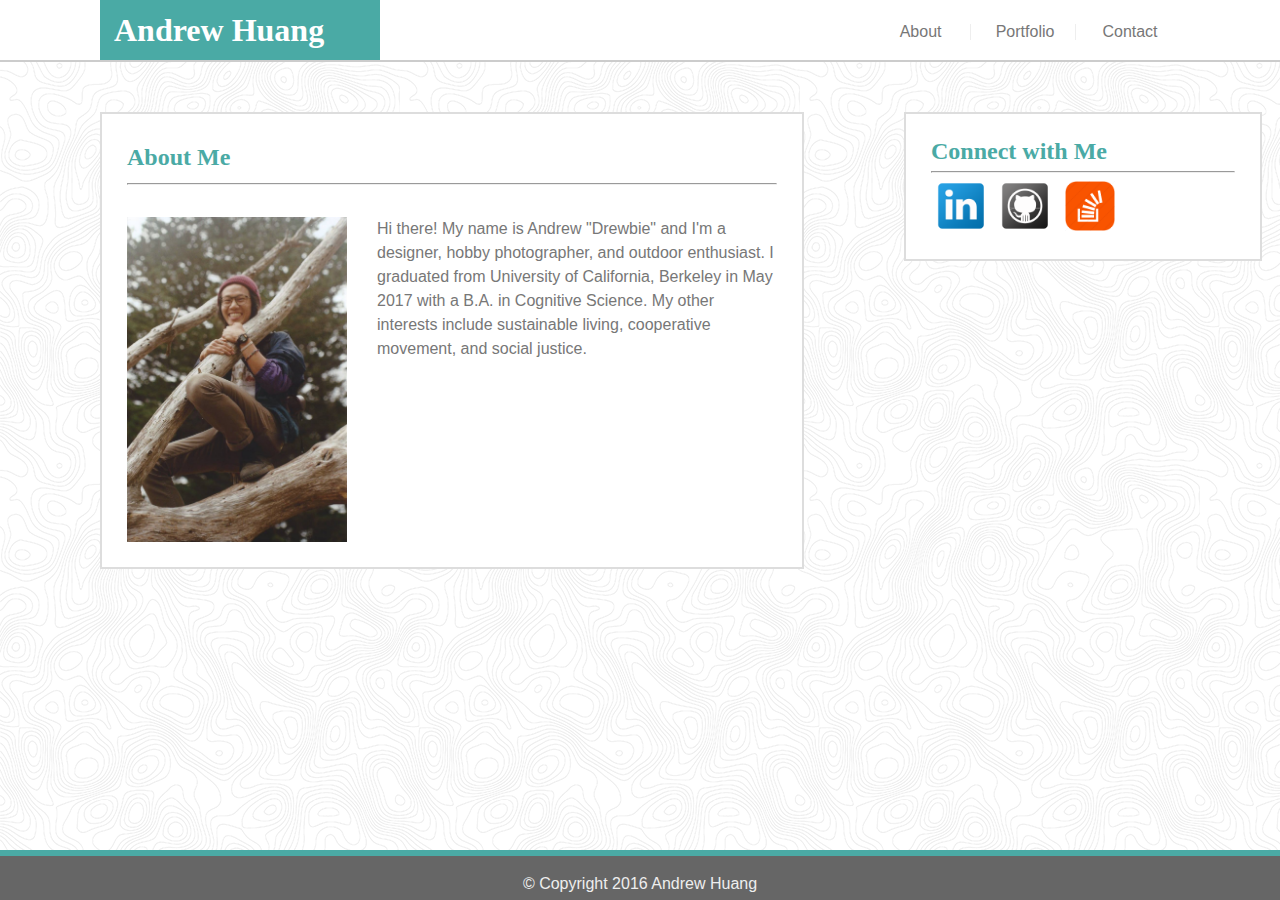
<file: index.html>
<!DOCTYPE html>
<html lang="en-us">

<head>

  	<meta charset="UTF-8">
	<title>Responsive Portfolio </title>
	<link rel="stylesheet" type="text/css" href="assets/css/reset.css">
	<link rel="stylesheet" type="text/css" href="assets/css/style.css">
	<meta name="viewport" content="width=device-width, initial-scale=1.0">


</head>
<body> 
	<header>

		<h1>Andrew Huang</h1>

		<div class="page-links">
			<div class="nav-item-box nav-1"> 
				<a href="index.html">About</a> 
			</div>
			<div class="nav-item-box nav-2">
				<a href="portfolio.html" class="nav-item">Portfolio</a> 
			</div>
			<div class="nav-item-box">
				<a href="contact.html" class="nav-item">Contact</a> 
			</div>
		</div>

	</header>
	
	<div class="content">
		<div class="container">
			<section id="main-bio">

	      		<h2>About Me</h2>
	      		<hr><br>

	      		<img src="assets/images/me-in-a-tree.jpg" alt="Andrew Huang" id="bio-image">

		      	<p id="bio">Hi there! My name is Andrew "Drewbie" and I'm a designer, hobby photographer, and outdoor enthusiast. I graduated from University of California, Berkeley in May 2017 with a B.A. in Cognitive Science. My other interests include sustainable living, cooperative movement, and social justice.</p>
	    	
	    	</section>
		</div>
		
		<div class="social-media-box">
			
			<h2>Connect with Me</h2>
			<hr>

			<a href="https://www.linkedin.com/in/andrew-huang-84a642a8/"><img src="assets/images/Linkedin-logo.png" class='social-media-icon'></a>
			<a href="https://github.com/tinyherocarrot"><img src="assets/images/github-icon-1.png" class='social-media-icon'></a>
			<a href="https://stackoverflow.com/users/8452643/andrew-huang/"><img src="assets/images/stackoverflow-icon.png" class='social-media-icon'></a>
		
		</div>

		<!-- <div class="push"></div> -->

	</div>

	<footer>&copy; Copyright 2016 Andrew Huang</footer>

</body>

</html>
</file>
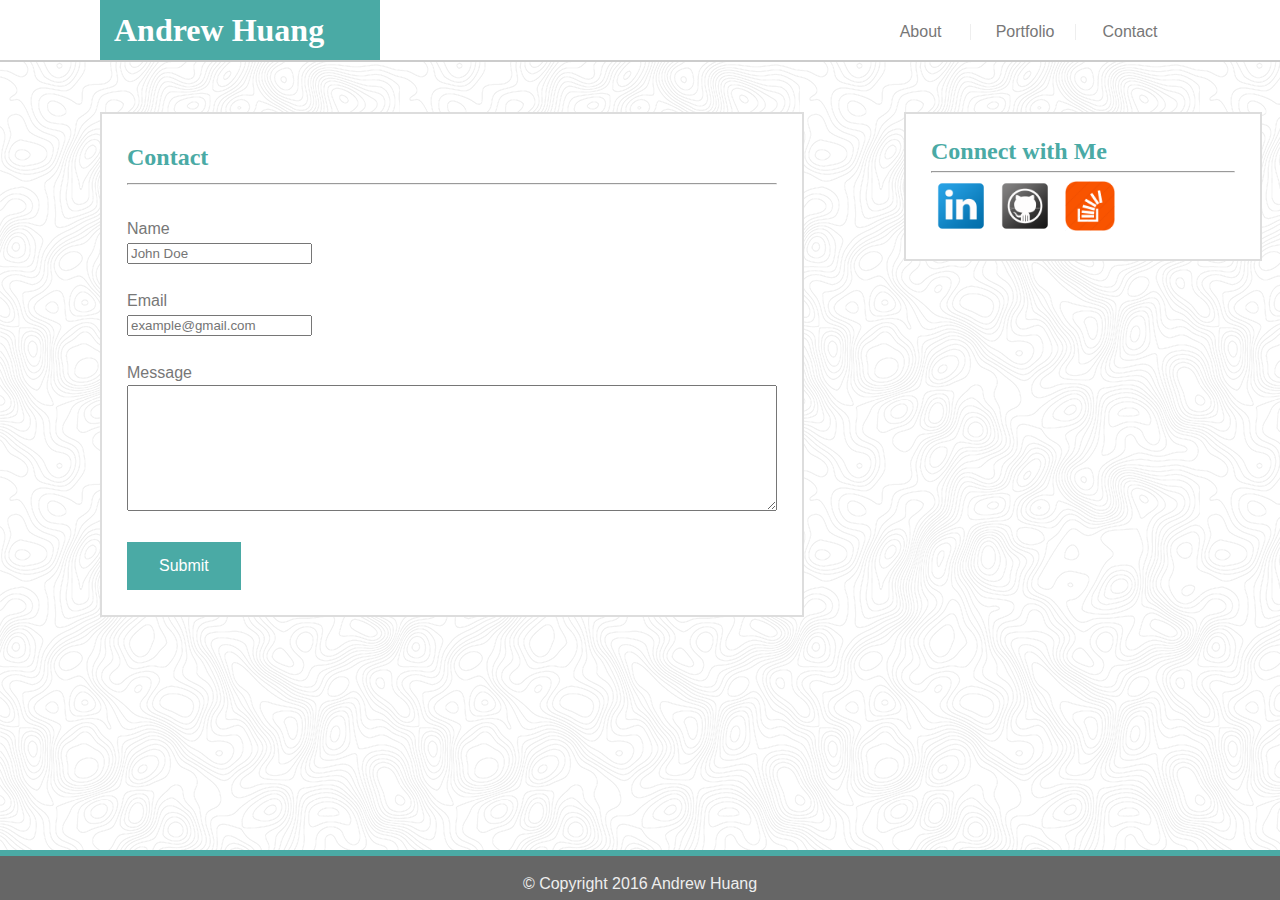
<file: contact.html>
<!DOCTYPE html>
<html lang="en-us">

<head>

  	<meta charset="UTF-8">
	<title>Responsive Portfolio </title>
	<link rel="stylesheet" type="text/css" href="assets/css/reset.css">
	<link rel="stylesheet" type="text/css" href="assets/css/style.css">
	<meta name="viewport" content="width=device-width, initial-scale=1.0">

</head>
<body>
	<header>

		<h1>Andrew Huang</h1>

		<div class="page-links">
			<div class="nav-item-box nav-1"> 
				<a href="index.html">About</a> 
			</div>
			<div class="nav-item-box nav-2">
				<a href="portfolio.html" class="nav-item">Portfolio</a> 
			</div>
			<div class="nav-item-box">
				<a href="contact.html" class="nav-item">Contact</a> 
			</div>
		</div>

	</header>
	
	<div class="content">

		<div class="container">

	      	<h2>Contact</h2>
	      	<hr><br>
			
			Name
			<br>
	      	<input type="text" name="Name" placeholder="John Doe">
	      	<br><br>
	      	
	      	Email
	      	<br>
	      	<input type="text" name="Email" placeholder="example@gmail.com">
	      	<br><br>
	      	
	      	Message
	      	<br>
			<textarea rows="8"></textarea>
			<br><br>

			<button class="submit-button"> Submit </button>
		</div>

		<div class="social-media-box">
			<h2>Connect with Me</h2>
			<hr>
			
			<a href="https://www.linkedin.com/in/andrew-huang-84a642a8/"><img src="assets/images/Linkedin-logo.png" class='social-media-icon'></a>
			<a href="https://github.com/tinyherocarrot"><img src="assets/images/github-icon-1.png"class='social-media-icon'></a>
			<a href="https://stackoverflow.com/users/8452643/andrew-huang/"><img src="assets/images/stackoverflow-icon.png" class='social-media-icon'></a>
		</div>
	
		<div class="push"></div>
	
	</div>
	

	<footer>&copy; Copyright 2016 Andrew Huang</footer>

</body>
</html>
</file>
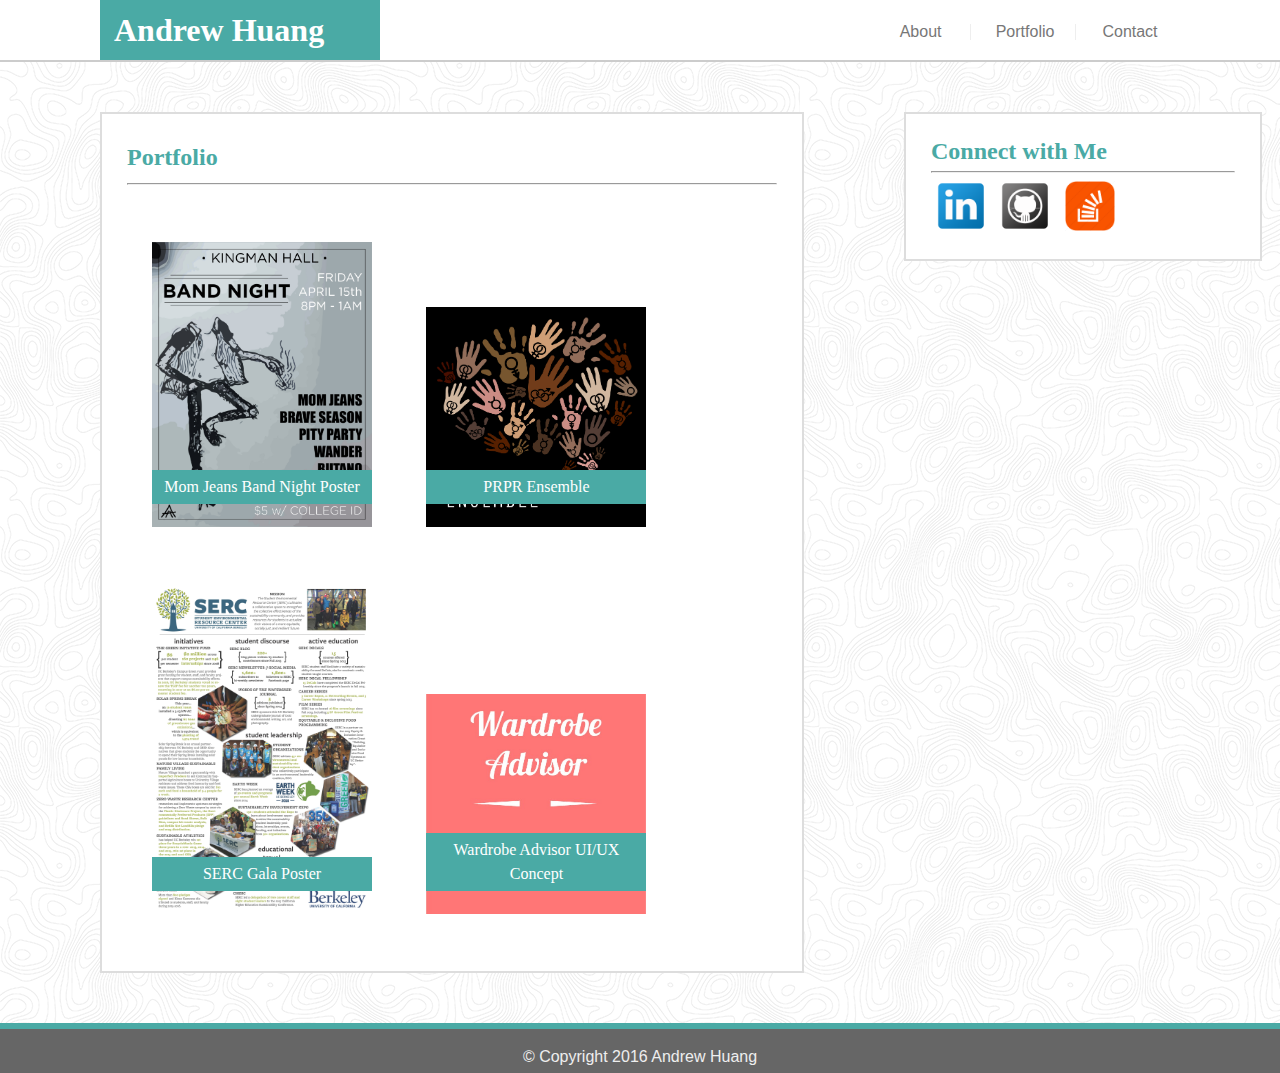
<file: portfolio.html>
<!DOCTYPE html>
<html lang="en-us">

<head>

  	<meta charset="UTF-8">
	<title>Responsive Portfolio </title>
	<link rel="stylesheet" type="text/css" href="assets/css/reset.css">
	<link rel="stylesheet" type="text/css" href="assets/css/style.css">
	<meta name="viewport" content="width=device-width, initial-scale=1.0">

</head>
<body>
	<header>

		<h1>Andrew Huang</h1>

		<div class="page-links">
			<div class="nav-item-box nav-1"> 
				<a href="index.html">About</a> 
			</div>
			<div class="nav-item-box nav-2">
				<a href="portfolio.html" class="nav-item">Portfolio</a> 
			</div>
			<div class="nav-item-box">
				<a href="contact.html" class="nav-item">Contact</a> 
			</div>
		</div>

	</header>
	
	<div class="content">

		<div class="container">

	      	<h2>Portfolio</h2>
	      	<hr><br>

	      	<div class="portfolio-thumb-container"> 

	      			<h3 class="thumb-title">Mom Jeans Band Night Poster</h3>

					<img src="assets/images/MomJeans_BN_Poster.jpg" class="portfolio-img">
			</div>

			<div class="portfolio-thumb-container"> 
	      		
	      		<h3 class="thumb-title"> PRPR Ensemble </h3>
				
				<img src="assets/images/PRPR_pro_pic.png" class="portfolio-img">
			
			</div>

			<div class="portfolio-thumb-container"> 
	      			
      			<h3 class="thumb-title">SERC Gala Poster </h3>
				
				<img src="assets/images/SERC_Gala_poster.jpg" class="portfolio-img">
	      	
			</div>

			<div class="portfolio-thumb-container"> 
	      		
	      		<h3 class="thumb-title">Wardrobe Advisor UI/UX Concept</h3>
				
				<img src="assets/images/WardRobe_Advisor_thumb.jpg" class="portfolio-img">

			</div>
			
		</div>

		<div class="social-media-box">
			<h2>Connect with Me</h2>
			<hr>
			
			<a href="https://www.linkedin.com/in/andrew-huang-84a642a8/"><img src="assets/images/Linkedin-logo.png" class='social-media-icon'></a>
			<a href="https://github.com/tinyherocarrot"><img src="assets/images/github-icon-1.png" class='social-media-icon'></a>
			<a href="https://stackoverflow.com/users/8452643/andrew-huang/"><img src="assets/images/stackoverflow-icon.png" class='social-media-icon'></a>
		</div>
	
		<div class="push"></div>
	
	</div>
	
	<footer>&copy; Copyright 2016 Andrew Huang</footer>

</body>
</html>
</file>
<file: assets/css/style.css>
/*GENERAL STYLING*/
* {
	box-sizing: border-box;
}
p {
	line-height: 1.5;
}
h1 {
	width: 280px;
	height: 60px;
	background-color: #4aaaa5;
	color: white;
	font-family: 'Georgia', 'Times', "Times New Roman", serif;
	padding: 14px;
	font-size: xx-large;
	font-weight: bold;
	position: relative;
	left: 100px;
	margin: 0;
}
h2 {
	font-family: 'Georgia', "Times", "Times New Roman", serif;
	font-size: x-large;
	font-weight: bold;
	color: #4aaaa5;
}
header {
	position: relative;
	top: 0;
	background: #ffffff;
	border-bottom: 2px solid #cccccc;
}
a {
	text-decoration: none;
	color: #777777;
	margin: 5px;
}
.page-links {
	position: absolute;
	bottom: 20px;
	right: 100px;
}
.nav-item-box {
	display: inline-block;	
	width: 100px;
	text-align: center;
}
.nav-1, .nav-2 {
	border-right: 1.5px solid #eee;
}
body {
	background-image: url("../images/topography.png");
	color: #777777;
	font-family: 'Arial', 'Helvetica Neue', 'Helvetica', sans-serif;
	display: flex;
	flex-direction: column;
*/} 
.content {
	flex: 1 0 auto;
}
.container {
	float: left;
	width: 55%;
	padding: 25px;
	margin: 50px 100px;
	background-color: #ffffff;
	border: 2px solid #dddddd;
	line-height: 1.5;
}
html, body {
  height: 100%;
  margin: 0;
}
footer {
  	height: 50px;
  	width: 100%;
	padding: 20px;
	color: #eee;
	margin: auto;
	text-align: center;
	background-color: #666666;
	border-top: 6px solid #4aaaa5;
	position: relative;
}


/*CONNECT W ME Styling*/
.social-media-box {
	float: left;
	width: 28%;
	padding: 25px;
	margin: 50px 0;
	background-color: #ffffff;
	border: 2px solid #dddddd;
}

.social-media-icon {
	width: 50px;
	height: auto;
	display: inline-block;
}


/*INDEX STYLING*/
#bio-image {
	float: left;
	width: 220px;
	height: auto;
	margin-right: 30px;
}
#bio {
/*	float: left;
*/}

/*PORTFOLIO STYLING*/
.portfolio-img {
	width: 220px;
	height: auto;
	position: relative;
}
.portfolio-thumb-container {
	width: 220px;
	display: inline-block;
	margin: 25px;
	position: relative;
}
.thumb-title {
	font-family: 'Georgia', 'Times', "Times New Roman", serif;
	z-index: 999;
	width: 100%;
	position: absolute;
	text-align: center;
	background: #4aaaa5;
	color: #ffffff;
	bottom: 30px;
	padding: 5px;
}

/*CONTACT ME STYLING*/
.submit-button {
    background-color: #4aaaa5; 
    border: none;
    color: white;
    padding: 15px 32px;
    text-align: center;
    text-decoration: none;
    display: inline-block;
    font-size: 16px;
}
textarea {
	width: 100%;
}

/*RESPONSIVE STYLING*/


@media screen and (max-width: 980px) and (min-width: 769px) {

	#bio {
		float: left;
	}
	#bio-image {
		margin-bottom: 10px
	}
	.container {
		width: 50%;
	}
	.social-media-box {
		width: 20%;
	}
}
@media screen and (max-width: 768px) and (min-width: 641px) {

	h1 {
		left: 20px;
	}
	.page-links {
		right: 20px;
	}
	.container {
		width: 90%;
		margin: 20px;
	}
	.social-media-box {
		width: 90%;
		margin: 20px;
	}
	#bio {
		float: none;
	}
}
@media screen and (max-width: 640px) {
	
	header {
		position: static;
	}
	h1 {
		width: 100%;
		left: 0px;
		text-align: center;
	}
	.page-links {
		width: 100%;
		position: relative;
		left: 0;
		top:0;
/*		margin: 15px;
*/	}
	.container {
		width: 90%;
		margin: 20px;
	}
	.social-media-box {
		width: 90%;
		margin: 20px;
	}
	.nav-item-box {
		width: 28%;
		margin: 10px;
	}
}
</file>
